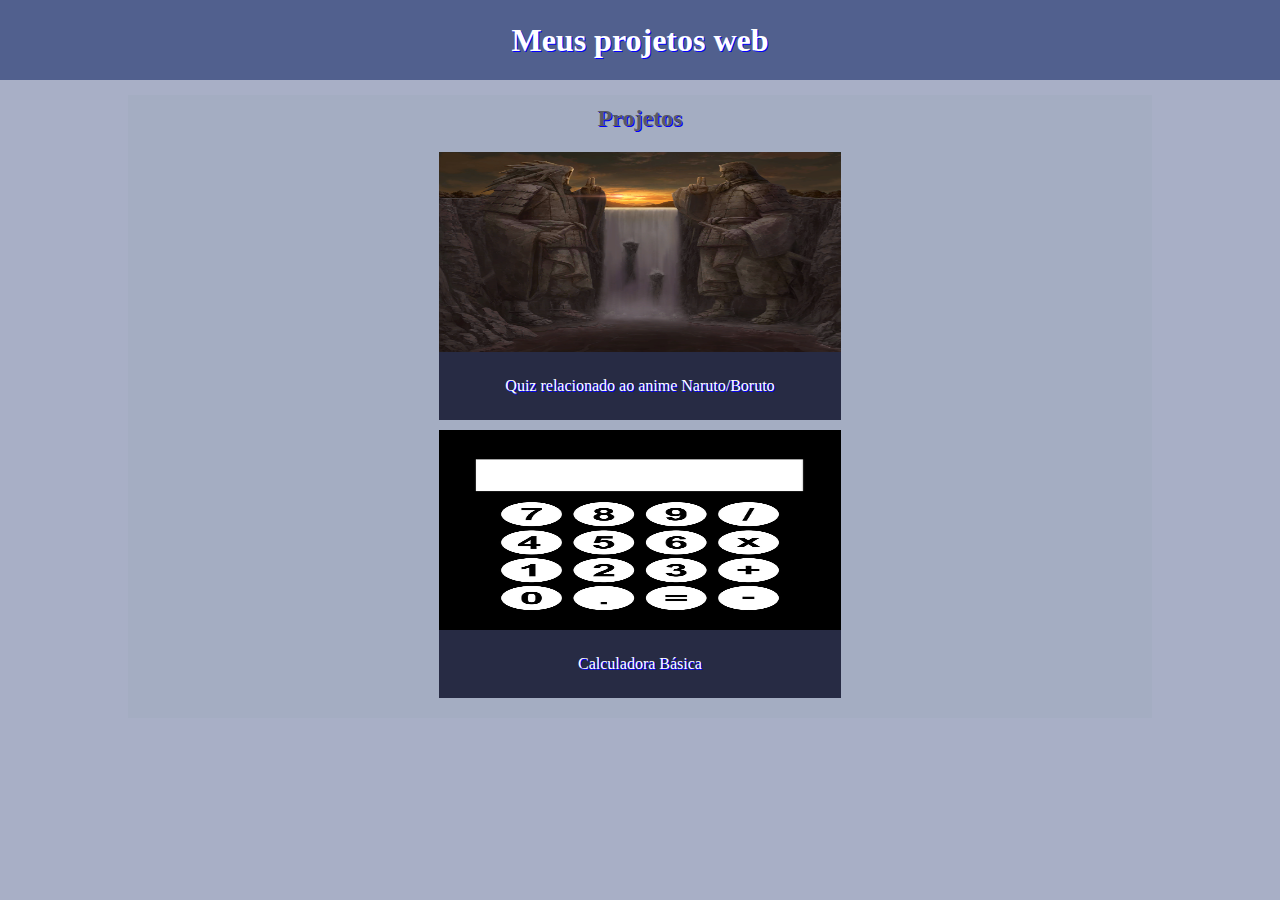
<file: index.html>
<!DOCTYPE html>
<html>
    <head>
        <meta charset="utf-8">
        <meta name="viewport" content="width=device-width, initial-scale=1.0">
        <title>Projetos web</title>
        <link rel="stylesheet" type="text/css" href="./css/styles.css">
    </head>
    <body>
        <header>
            <nav hidden>
                <ul id="main-menu">
                    <li>a</li>
                    <li><a href="#">Projetos</a></li>
                    <li>c</li>
                </ul>
            </nav>
            <div id="header-content">
                <h1>Meus projetos web</h1>
            </div>
        </header>
        <main>
            <section id="project-section">
                <h2>Projetos</h2>
                <div class="project project1">
                    <a href="https://eduardonunes5.github.io/ProjetosWeb/quiz/index.html">
                    <img src="./quiz/imgs/bk5.png" width="170" height="130"></img></a>
                    <p class="legend">Quiz relacionado ao anime Naruto/Boruto</p>
                </div>
                <div class="project project2">
                    <a href="https://eduardonunes5.github.io/ProjetosWeb/Calculadora/index.html">
                        <img src="./Calculadora/img/calc.png" width="170" height="130"></img>
                    </a>
                    <p class="legend">Calculadora Básica</p>
                </div>
            </section>
        </main>
        <footer>
        </footer>
    </body>
</html>
</file>
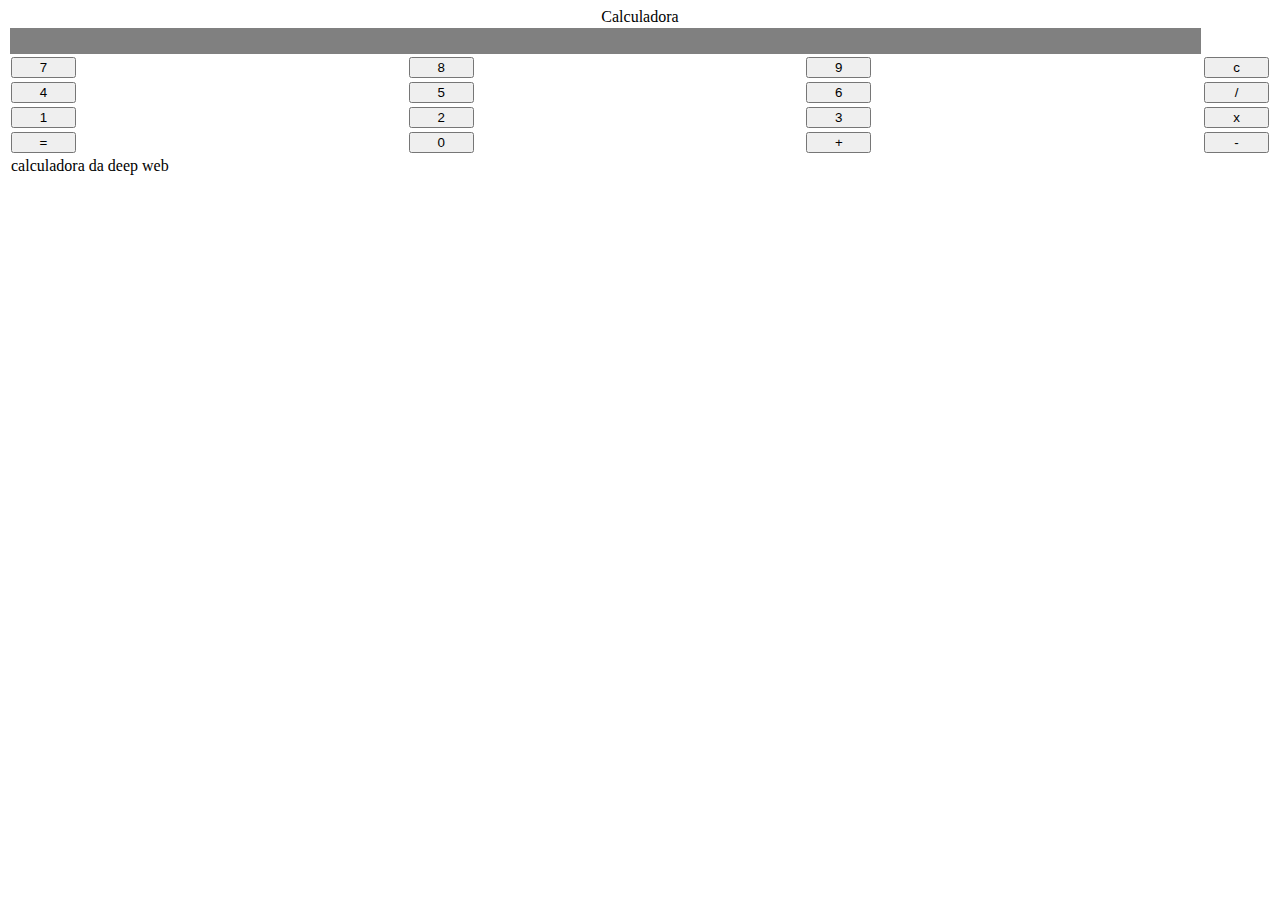
<file: Calculadora/index.html>
<!DOCTYPE html>
<html lang="pt-br">
    <head>
        <meta charset="utf-8">
        <title>Calculator</title>
        <meta name="viewport" content="width=device-width, initial-scale=1.0">
        <style>
            button{
                width:65px;
            }
            #result{
                width:100%;
                height: 25px;
                background-color: gray;
                padding-bottom: 0px;
            }
        </style>
    </head>
    <body>
        <table>
            <caption>Calculadora</caption>
            <thead>
            </thead>
            <tfoot>
                <td colspan="3">calculadora da deep web</td>
            </tfoot>
            <tbody>
                <tr>
                    <td colspan="3" id="result"></td>
                </tr>
                <tr>
                    <td><button>7</button></td>
                    <td><button>8</button></td>
                    <td><button>9</button></td>
                    <td><button>c</button></td>
                </tr>
                <tr>
                    <td><button>4</button></td>
                    <td><button>5</button></td>
                    <td><button>6</button></td>
                    <td><button>/</button></td>
                </tr>
                <tr>
                    <td><button>1</button></td>
                    <td><button>2</button></td>
                    <td><button>3</button></td>
                    <td><button>x</button></td>
                </tr>
                <tr>
                    <td><button>=</button></td>
                    <td><button>0</button></td>
                    <td><button>+</button></td>
                    <td><button>-</button></td>
                </tr>

            </tbody>




        </table>
    </body>
</html>
</file>
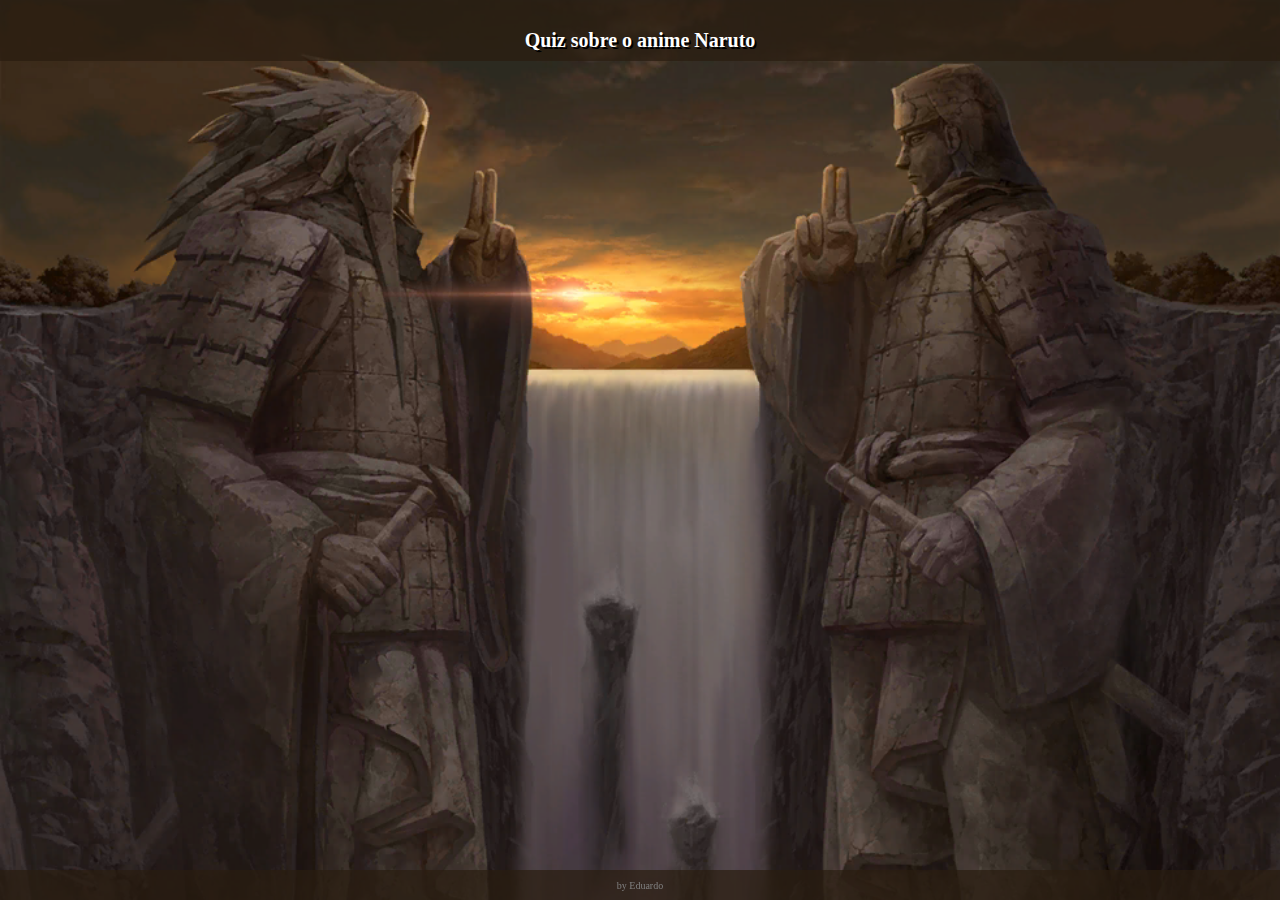
<file: quiz/index.html>
<!DOCTYPE html>
<html lang="pt-br">
    <head>
        <meta charset="utf-8">
        <link rel="stylesheet" type="text/css" href="css/styles.css">
        <meta name="viewport" content="width=device-width, initial-scale=1.0">

    </head>
    <body>
        <script type="module" src='script.js'></script>

        <header id="header">
            <h1 class="texto">Quiz sobre o anime Naruto</h1>
        </header>

        <main>
            <p id="pergunta" class="texto"></p>

            <ul id='lista-perguntas'>
            </ul>

            <div id="button-div">
                <button id="button" hidden>Próxima pergunta</button>
            </div>

            <div id="result" class="texto" hidden>
                <p>Você acertou <span id="user-score"></span> de <span id="max-score"></span> questões!
            </div>

            <div id="restart-div">
            <button id="restart-button" hidden>Recomeçar</button>
            </div>
        </main>


        <footer> by Eduardo</footer>
    </body>
</html>
</file>
<file: css/styles.css>
*{
    margin:0px;
    padding: 0px;
}

header{
    text-align: center;
    background-color: rgb(81, 96, 142);
    height:80px;
}

#header-content h1{
    color: rgb(255, 255, 255);
    text-shadow: 1px 1px blue;
    line-height: 80px;
}
body{
    background-color: rgba(81, 96, 142,0.5);

}
main{
    width: 80%;
    margin: auto;

}

#main-menu{
    text-align: right;
}

#main-menu li{
    list-style: none;
    display: inline-block;
}

.legend{
    color:white;
}

#project-section{
    background-color: rgba(154, 170, 186,0.3);
    padding: 10px;
    margin-top: 15px;
    overflow: auto;
    text-align: center;
    color: rgb(88, 90, 98);
    text-shadow: 1px 1px blue;
}

#project-section h2{
    padding-bottom: 20px;
}


.project img{
    width: 100%;
    height: 200px;
    display: block;
}


.project2 img{
    background-color: black;
}

#project-section p{
    width:268px;
    text-align: center;
    background-color: rgb(39, 43, 68);
    margin-bottom: 5px;
}

@media screen and (min-width: 1000px){
    .project img{
        width: 100%;
        text-align: center;
        margin-bottom: 0;
    }

    .project a{
        width: 40%;
        margin: 0 auto;
        display: block;
    }


    #project-section p{
        text-align: center;
        margin:auto;
        width: 35%;
        padding: 2.5%;
        margin-bottom: 10px;
        background-color: rgb(39, 43, 68)
    }

}
</file>
<file: quiz/css/styles.css>
img{
    max-width: 100%;
    min-height:100%;
}

body{
    background-image: url("../imgs/bk5.png");
    background-position: center top;
    background-repeat: no-repeat;
    margin: 0;
    padding:0;
    min-height:100%;
    background-attachment: fixed;
    background-size:cover;
}

#header{
    background-color: rgba(42, 28, 16, 0.7);
    border-top: 1px solid transparent;
    height:60px;
}

#header h1{
    font-size: 20px;
    padding-top: 15px;

}

.texto{
    text-align: center;
    font-weight: bold;
    color: white;
    text-shadow: 2px 2px black;
    margin-bottom: 10px;
}


#lista-perguntas{
    text-align: center;
    width: 80%;
    margin: 0 auto;
    padding-left: 0px;
}

#lista-perguntas li{
    list-style: none;
    color: white;
    background-color: rgba(42, 28, 16, 0.7);
    display: inline-block;
    width: 40%;
    margin-left: 1px;
    margin-bottom: 1px;
    padding: 10px 25px 10px 25px;

}

li:hover{
    transform: scale(1.1);
}
@media screen and (min-width: 1000px){

    #lista-perguntas{
        width: 40%;
    }
    body{
        background-size: cover;
    }

}

#restart-div, #button-div{
    width:80%;
    margin:auto;
    text-align: center;
}

button{
    width: 40%;
    height: 40px;
    color: white;
    background-color: rgba(42, 28, 16, 0.7);
    font-weight: bold;
}


footer{
    position: fixed;
    bottom: 0;
    height: 20px;
    width: 100%;
    font-size: 10px;
    padding-top: 10px;
    background-color: rgba(42, 28, 16, 0.7);
    text-align: center;
    color: gray;
}
</file>
